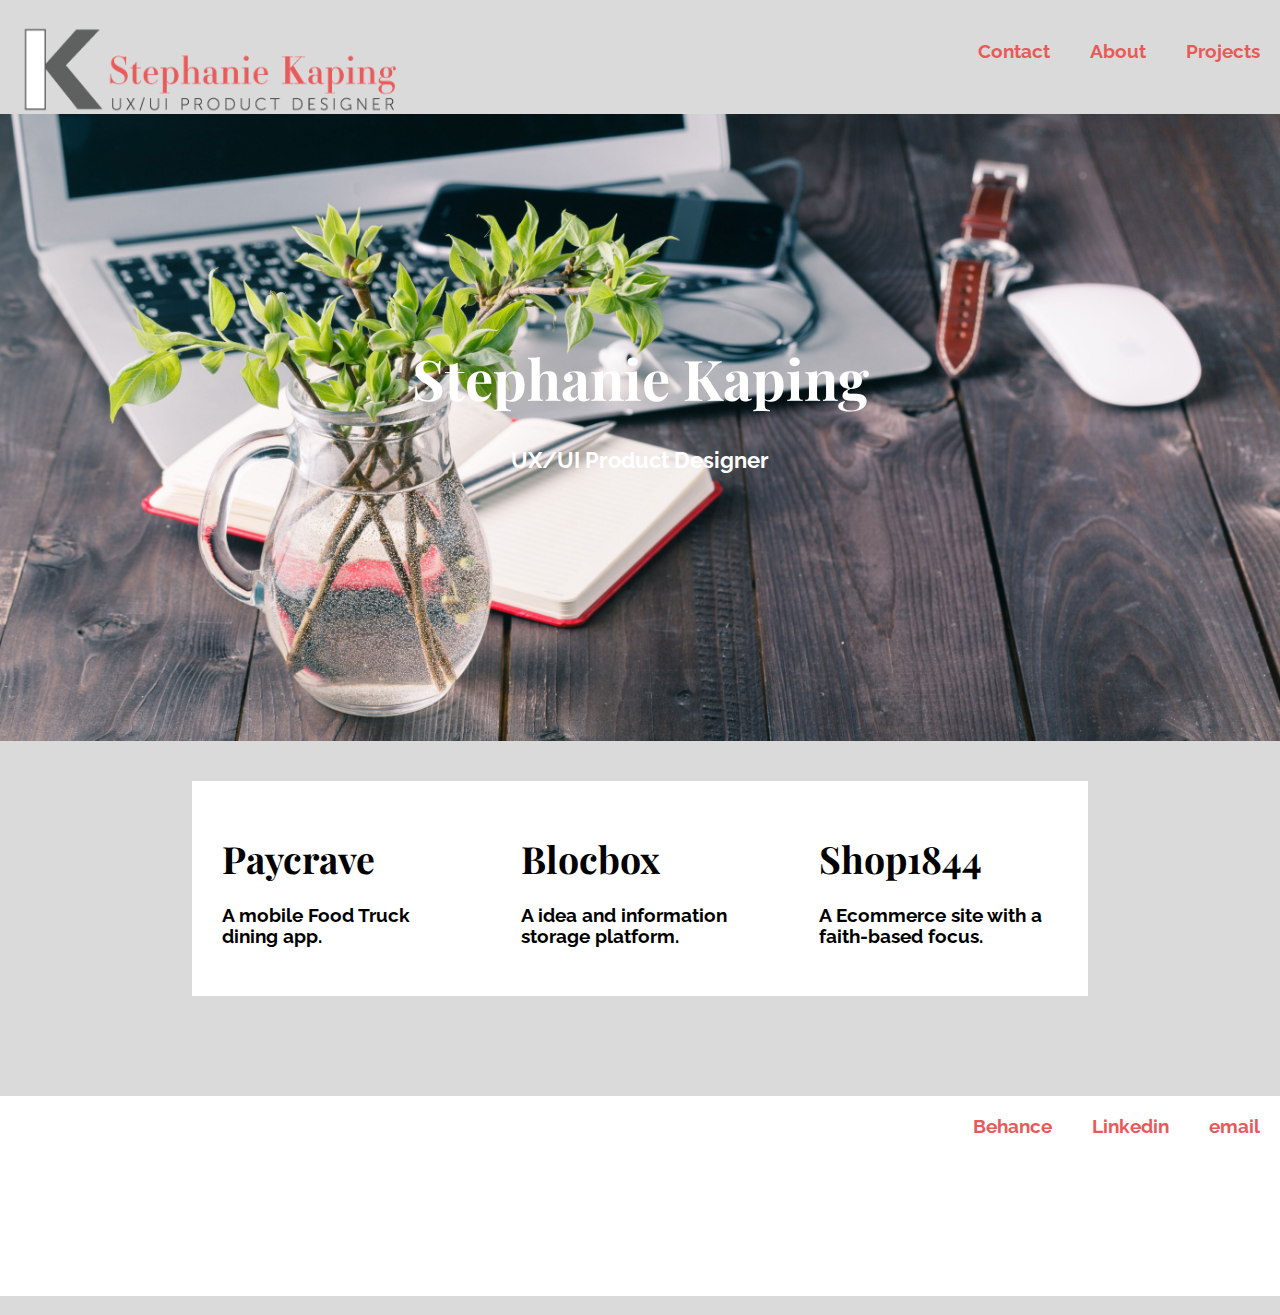
<file: index.html>
<!DOCTYPE html>
<html>
  <head>
    <meta charset="utf-8">
    <title></title>
<h1> <link href="https://fonts.googleapis.com/css?family=Playfair+Display" rel="stylesheet"><h1>
    <link rel="stylesheet" href="/css/normalize.css">
    <link rel="stylesheet" href="/css/style.css">
<h3> <link href="https://fonts.googleapis.com/css?family=Raleway" rel="stylesheet"><h3>    
  </head>
  <body>
    <nav class="stick">
      <img src="images/SK_Logo_4c.png" alt="Portfolio Logo">
      <ul>
        <li><a href="#">Projects</a></li>
        <li><a href="#">About</a></li>
        <li><a href="#">Contact</a></li>
      </ul>
    </nav>
    <section class="hero">
      <div class="container">
        <div class="alignhero">
          <h1>Stephanie Kaping</h1>
          <h3>UX/UI Product Designer</h3>
        </div>
      </div>
    </section>

    <!-- list of projects here -->
    <section class="container">
      <div class="project">
        <h1>Paycrave</h1>
        <p>A mobile Food Truck dining app.</p>
      </div>
      <div class="project">
        <h1>Blocbox</h1>
        <p>A idea and information storage platform.</p>
      </div>
      <div class="project">
        <h1>Shop1844</h1>
        <p>A Ecommerce site with a faith-based focus.</p>
      </div>
    </section>
    <!-- place contact information here -->
    <footer>
      <ul>
        <li><a href="eskape2design@gmail.com">email</a></li>
        <li><a href="http://linkedin.com/in/stephanie-kaping-2017">Linkedin</a></li>
        <li><a href="http://behance.net/skaping">Behance</a></li>
      </ul>
    </footer>

  </body>
</html>
</file>
<file: css/style.css>
*, *:before, *:after {
  -webkit-box-sizing: border-box;
  -moz-box-sizing: border-box;
  box-sizing: border-box;
}
h1 {
  font-family: 'Playfair Display', serif;
}
body {
  background-color: #dadada;
  font-family: 'Raleway', sans-serif;
}

nav {
  display: none;
  background-color: #dadada;
  position: fixed;
  width: 100%;
}

nav ul, footer ul {
  display: inline-block;
  float: right;
  list-style-type: none;
  margin-right: 20px;
  width: 60%;
  -webkit-margin-before: 0em;
  -webkit-margin-after: 0em;
  -webkit-margin-start: 0px;
  -webkit-margin-end: 0px;
  -webkit-padding-start: 0px;
}

nav img {
  width: 30%;
  float: left;
  margin-left: 20px;
}

nav ul li:hover {
  background-color: #ffffff;
  display: inline-block;
  float: right;
  text-decoration: none;
}

nav ul li a, footer ul li a {
  color: #E75A59;
  text-decoration: none;
  float: right;
  padding: 20px;
}

.hero {
  background-image: url('../images/Computer_Collage_horzC.jpg');
  background-size: cover;


}

.container {
  display: flex;
  flex-wrap: nowrap;
  margin: 0 auto;
  width: 96%;
}

.hero .container {
  align-items: center;
  height: 60vh;
  padding-top: 40px;
}

.alignhero {
  align-self: center;
  color: #ffffff;
  text-align: center;
  width: 100%;
}

.hero h1 {
  font-size: 2em;
  font-color: white;
}

.project, .case {
  width: 100%;
  margin: 40px auto 0 auto;
  padding: 30px;
  flex-grow: 1;
  background-color: #ffffff;
}

.case {
  background-color: #dadada;
}

.project h1 {
  font-size: 1.5em;
}

footer {
  width: 100%;
  background-color: #ffffff;
  height: 200px;
  margin-top: 100px;
  font-family: 'Raleway', sans-serif;
  font color: #E75A59;

}


@media (min-width: 768px) {
  .container {
    width: 70%;
  }

  .hero .container {
    height: 80vh;
  }

  .hero h1 {
    font-size: 3em;
  }

  .project h1 {
    font-size: 2em;
  }

  nav {
    display: block;
  }
}
</file>
